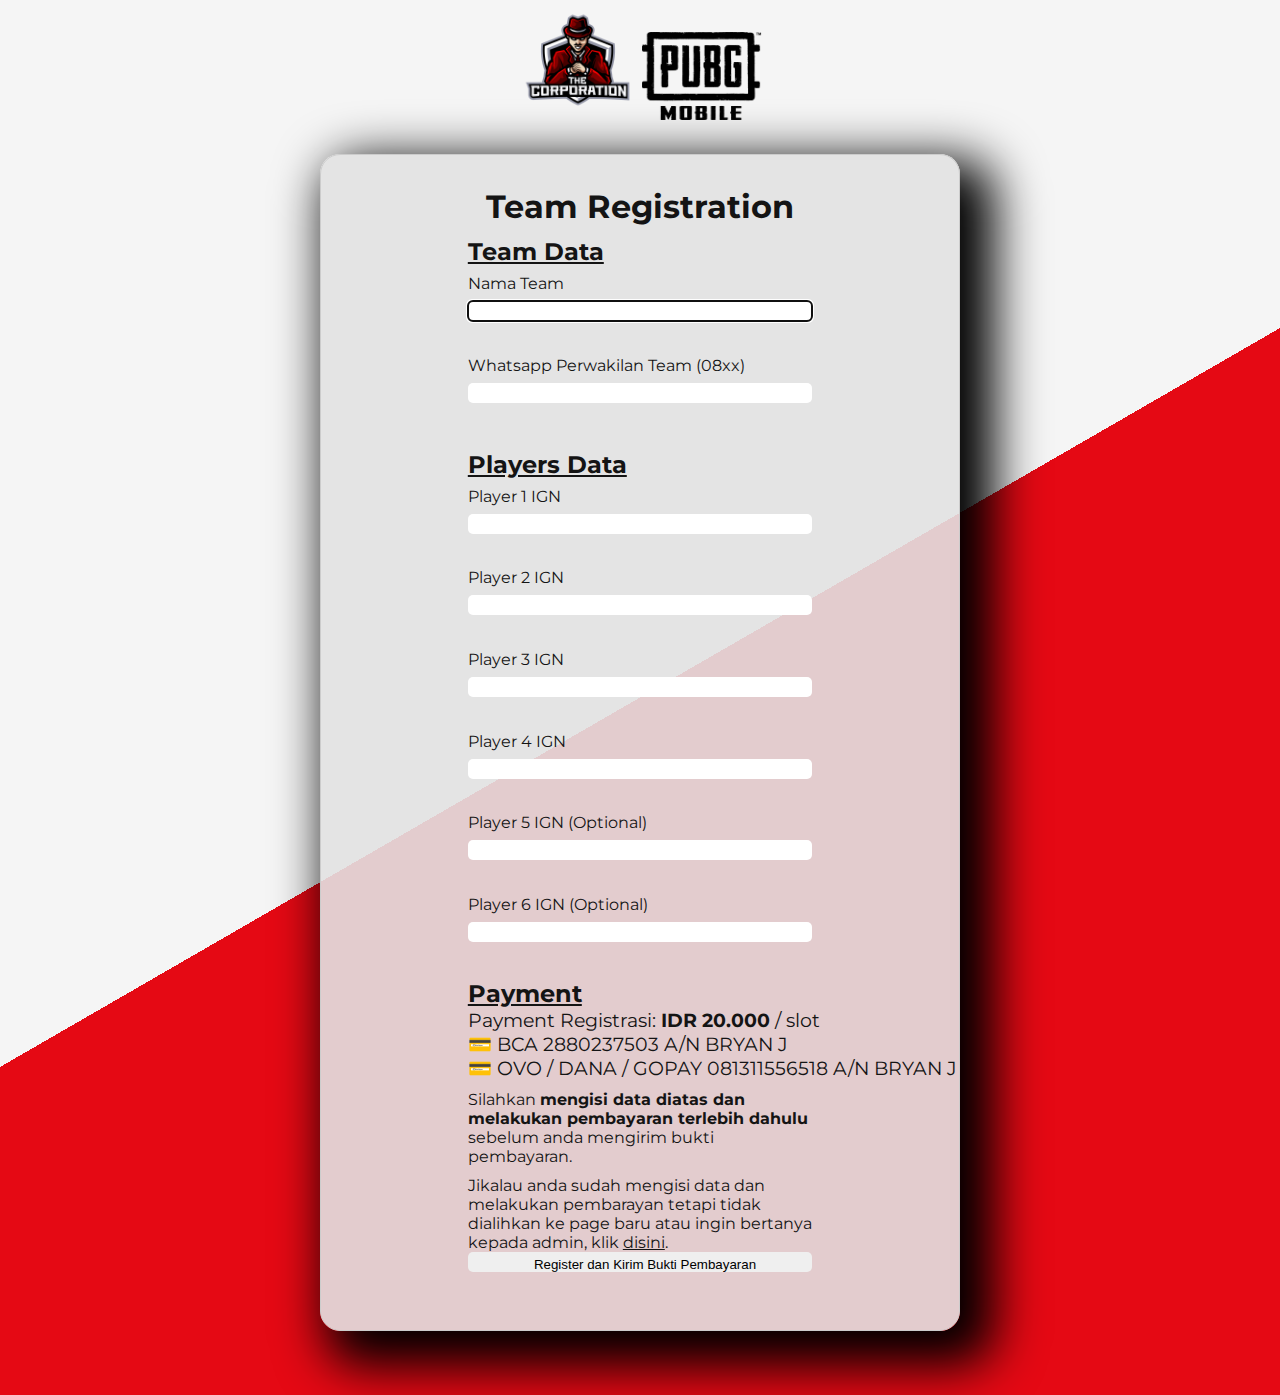
<file: html/register.html>
<!DOCTYPE html>
<html lang="en">
	<head>
		<!-- Required meta tags -->
		<meta charset="utf-8" />
		<meta name="viewport" content="width=device-width, initial-scale=1" />
		<!-- Bootstrap CSS -->
		<link href="https://cdn.jsdelivr.net/npm/bootstrap@5.1.0/dist/css/bootstrap.min.css" rel="stylesheet" integrity="sha384-KyZXEAg3QhqLMpG8r+8fhAXLRk2vvoC2f3B09zVXn8CA5QIVfZOJ3BCsw2P0p/We" crossorigin="anonymous" />
		<link
			rel="stylesheet"
			href="https://cdnjs.cloudflare.com/ajax/libs/font-awesome/5.15.4/css/all.min.css"
			integrity="sha512-1ycn6IcaQQ40/MKBW2W4Rhis/DbILU74C1vSrLJxCq57o941Ym01SwNsOMqvEBFlcgUa6xLiPY/NS5R+E6ztJQ=="
			crossorigin="anonymous"
			referrerpolicy="no-referrer"
		/>
		<link rel="preconnect" href="https://fonts.googleapis.com" />
		<link rel="preconnect" href="https://fonts.gstatic.com" crossorigin />
		<link href="https://fonts.googleapis.com/css2?family=Montserrat:wght@400;700&display=swap" rel="stylesheet" />
		<link rel="icon" href="../img/logo.png" />
		<link rel="stylesheet" href="../css/styles.css" />
		<script src="../js/main.js" defer></script>
		<title>Scrimage Registration</title>
	</head>
	<body>
		<div class="background">
			<div class="upper">
				<img src="../img/logo.png" alt="" />
				<img src="../img/pubglogo.png" alt="" />
			</div>

			<div class="boxForm">
				<h1>Team Registration</h1>
				<form name="registrationForm">
					<div class="teamData">
						<h2><span class="heading-underline">Team Data</span></h2>

						<div class="formDiv">
							<label for="teamName">Nama Team</label>
							<input type="text" name="teamName" id="teamName" autofocus />
							<i class="fas fa-check-circle"></i>
							<i class="fas fa-exclamation-circle"></i>
							<small>Error Message</small>
						</div>

						<div class="formDiv">
							<label for="teamPhoneNumber">Whatsapp Perwakilan Team (08xx)</label>
							<input type="text" name="teamPhoneNumber" id="teamPhoneNumber" />
							<i class="fas fa-check-circle"></i>
							<i class="fas fa-exclamation-circle"></i>
							<small>Error Message</small>
						</div>
					</div>

					<div class="playersData">
						<h2><span class="heading-underline">Players Data</span></h2>
						<div class="playersData-grid">
							<div class="formDiv">
								<label for="player1Name">Player 1 IGN</label>
								<input type="text" name="player1IGN" id="player1IGN" />
								<i class="fas fa-check-circle"></i>
								<i class="fas fa-exclamation-circle"></i>
								<small>Error Message</small>
							</div>

							<div class="formDiv">
								<label for="player1Name">Player 2 IGN</label>
								<input type="text" name="player2IGN" id="player2IGN" />
								<i class="fas fa-check-circle"></i>
								<i class="fas fa-exclamation-circle"></i>
								<small>Error Message</small>
							</div>

							<div class="formDiv">
								<label for="player1Name">Player 3 IGN</label>
								<input type="text" name="player3IGN" id="player3IGN" />
								<i class="fas fa-check-circle"></i>
								<i class="fas fa-exclamation-circle"></i>
								<small>Error Message</small>
							</div>

							<div class="formDiv">
								<label for="player1Name">Player 4 IGN</label>
								<input type="text" name="player4IGN" id="player4IGN" />
								<i class="fas fa-check-circle"></i>
								<i class="fas fa-exclamation-circle"></i>
								<small>Error Message</small>
							</div>

							<div class="formDiv">
								<label for="player1Name">Player 5 IGN (Optional)</label>
								<input type="text" name="player5IGN" id="player5IGN" />
								<i class="fas fa-check-circle"></i>
								<i class="fas fa-exclamation-circle"></i>
								<small>Error Message</small>
							</div>

							<div class="formDiv">
								<label for="player1Name">Player 6 IGN (Optional)</label>
								<input type="text" name="player6IGN" id="player6IGN" />
								<i class="fas fa-check-circle"></i>
								<i class="fas fa-exclamation-circle"></i>
								<small>Error Message</small>
							</div>
						</div>
					</div>

					<div class="payment" id="payment">
						<h2 class="heading-underline">Payment</h2>
						<p>Payment Registrasi: <strong>IDR 20.000</strong> / slot</p>
						<p>💳 BCA 2880237503 A/N BRYAN J</p>
						<p>💳 OVO / DANA / GOPAY 081311556518 A/N BRYAN J</p>
						<div class="alert alert-danger alert-dismissible fade show paymentAlert" role="alert">Silahkan <strong>mengisi data diatas dan melakukan pembayaran terlebih dahulu</strong> sebelum anda mengirim bukti pembayaran.</div>
						<div class="alert alert-primary alert-dismissible fade show redirectError d-none" role="alert">
							Jikalau anda sudah mengisi data dan melakukan pembarayan tetapi tidak dialihkan ke page baru atau ingin bertanya kepada admin, klik
							<a href="https://wa.me/6288212599372?text=Nama%20Tim:%0AIni%20bukti%20pembayarannya%0ATerima%20Kasih!" class="text-underline">disini</a>.
						</div>
						<input type="submit" class="btn btn-danger btnRegister" value="Register dan Kirim Bukti Pembayaran" />
						<div class="spinner-border d-none loading" role="status">
							<span class="sr-only"></span>
						</div>
					</div>
				</form>
			</div>
		</div>
		<script src="https://cdn.jsdelivr.net/npm/bootstrap@5.1.0/dist/js/bootstrap.bundle.min.js" integrity="sha384-U1DAWAznBHeqEIlVSCgzq+c9gqGAJn5c/t99JyeKa9xxaYpSvHU5awsuZVVFIhvj" crossorigin="anonymous"></script>
		<script type="text/javascript">
			window.onbeforeunload = function () {
				return "Silahkan selesaikan registrasi.";
			};
		</script>
	</body>
</html>
</file>
<file: css/styles.css>
:root {
	--primary-color: #e50914;
	--dark-color: #141414;
}

html {
	height: 100%;
}

* {
	box-sizing: border-box;
	padding: 0;
	margin: 0;
}

body {
	font-family: "Montserrat", sans-serif;
	background: #000;
	color: white;
	min-height: 100%;
}

ul {
	list-style: none;
}

a {
	text-decoration: none;
	color: white;
}

img {
	width: 100%;
}

/* Registration */
.background {
	width: 100%;
	background-color: var(--primary-color);
	background-image: -webkit-linear-gradient(120deg, var(--primary-color) 50%, whitesmoke 0%);
	background-position: center center;
	background-repeat: no-repeat;
	background-size: cover;
	padding-bottom: 5%;
}

.upper {
	text-align: center;
}

.upper img {
	width: 120px;
}

.boxForm {
	width: 50%;
	margin: auto;
	margin-top: 30px;
	background: rgba(226, 226, 226, 0.9);
	border: #ccc solid 1px;
	border-radius: 20px;
	box-shadow: 20px 20px 50px 15px black;
	padding: 2em;
	color: var(--dark-color);
	font-family: "Montserrat", sans-serif;
}

.boxForm h1 {
	text-align: center;
}

form {
	margin: auto;
	width: 100%;
	margin-left: 20%;
	margin-top: 2%;
}

form label {
	display: block;
	padding: 0.5em 0;
}

form input {
	margin-bottom: 2em;
	border-radius: 5px;
	border: none;
	padding: 5px 0 0 10px;
	width: 60%;
}

.heading-underline {
	text-decoration: underline;
}

.formDiv {
	position: relative;
}

.formDiv i {
	position: absolute;
	top: 46%;
	right: 41%;
	visibility: hidden;
}

.formDiv small {
	visibility: hidden;
	position: absolute;
	top: 80%;
	left: 0;
}

.formDiv.success input {
	border: 2px solid #2ecc71;
}

.formDiv.success i.fa-check-circle {
	visibility: visible;
	color: #2ecc71;
}

.formDiv.error input {
	border: 2px solid #e74c3c;
}

.formDiv.error i.fa-exclamation-circle {
	visibility: visible;
	color: #e74c3c;
}

.formDiv.error small {
	visibility: visible;
	color: #e74c3c;
}

.playersData {
	margin-top: 20px;
	margin-bottom: 10px;
}

.alert {
	margin-top: 10px;
	width: 60%;
}

.payment p {
	font-size: 1.2em;
}

.alert a {
	text-decoration: underline;
	color: inherit;
}

.alert a:hover {
	opacity: 0.5;
}

@media screen and (max-width: 800px) {
	.background {
		padding-bottom: 20%;
	}

	.upper img {
		width: 100px;
	}

	.boxForm {
		width: 80%;
	}

	.alert {
		margin-top: 10px;
		width: 60%;
	}

	.payment p {
		font-size: 1em;
		width: 70%;
	}

	.alert a:hover {
		opacity: 0.5;
	}

	.btnRegister {
		width: 60%;
		font-size: 0.9em;
	}
}

@media screen and (max-width: 500px) {
	.boxForm {
		width: 90%;
	}

	.boxForm h1 {
		font-size: 1.5em;
	}

	.boxForm h2 {
		font-size: 1.3em;
	}

	form {
		width: 100%;
		margin-left: 0;
		margin-top: 0;
	}

	form input {
		width: 100%;
	}

	.formDiv i {
		top: 46%;
		right: 3%;
	}

	.alert {
		margin-top: 10px;
		width: 100%;
		font-size: 0.9em;
	}

	.payment p {
		font-size: 1em;
		width: 100%;
	}

	.btnRegister {
		width: 100%;
		font-size: 0.8em;
	}
}
</file>
